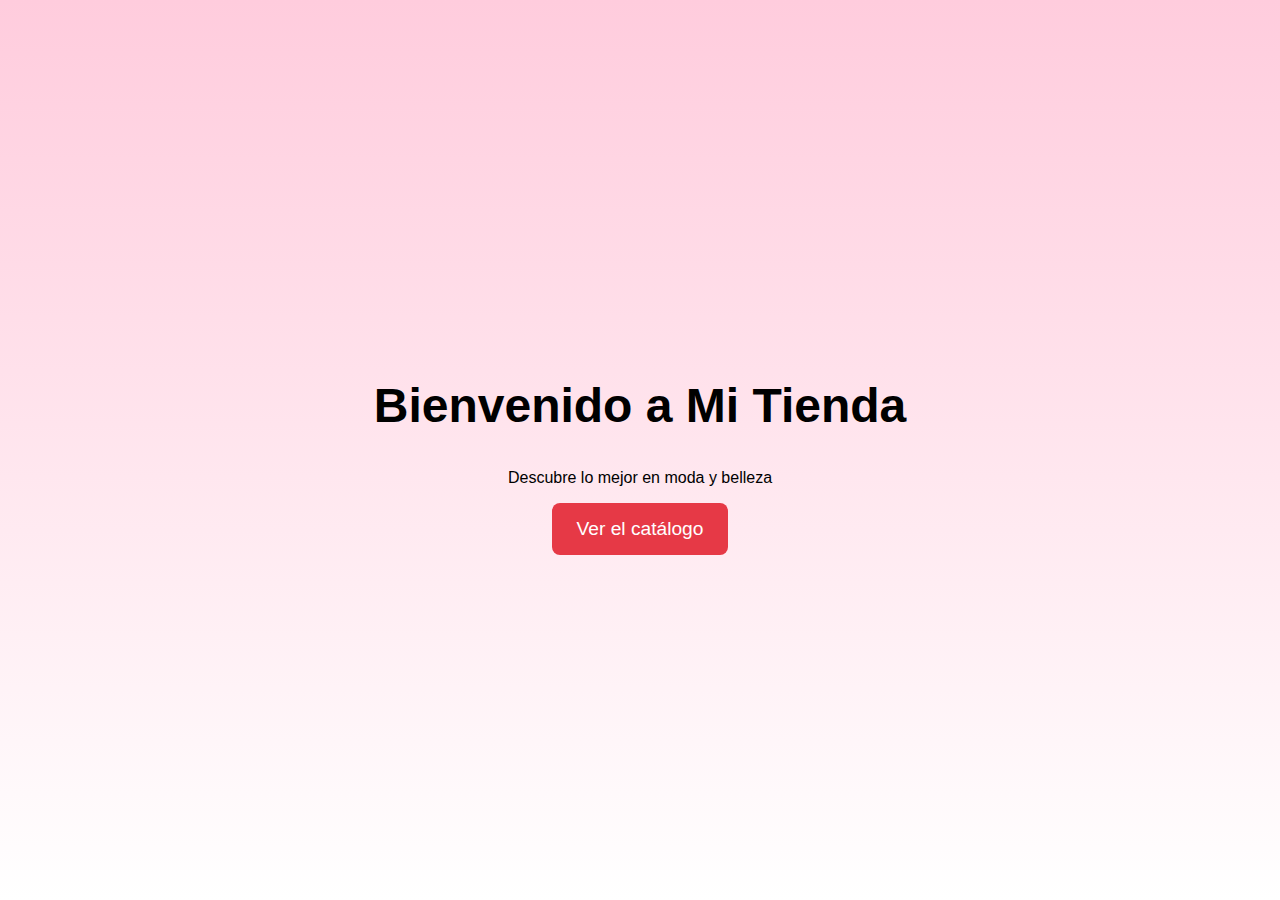
<file: index.html>
<!DOCTYPE html>
<html lang="es">
<head>
  <meta charset="UTF-8">
  <title>Tienda Online</title>
  <link rel="stylesheet" href="styles.css">
</head>
<body>

  <!-- Pantalla de Presentación -->
  <section class="presentacion">
    <h1>Bienvenido a Mi Tienda</h1>
    <p>Descubre lo mejor en moda y belleza</p>
    <a href="catalogo.html" class="boton">Ver el catálogo</a>
  </section>

</body>
</html>
</file>
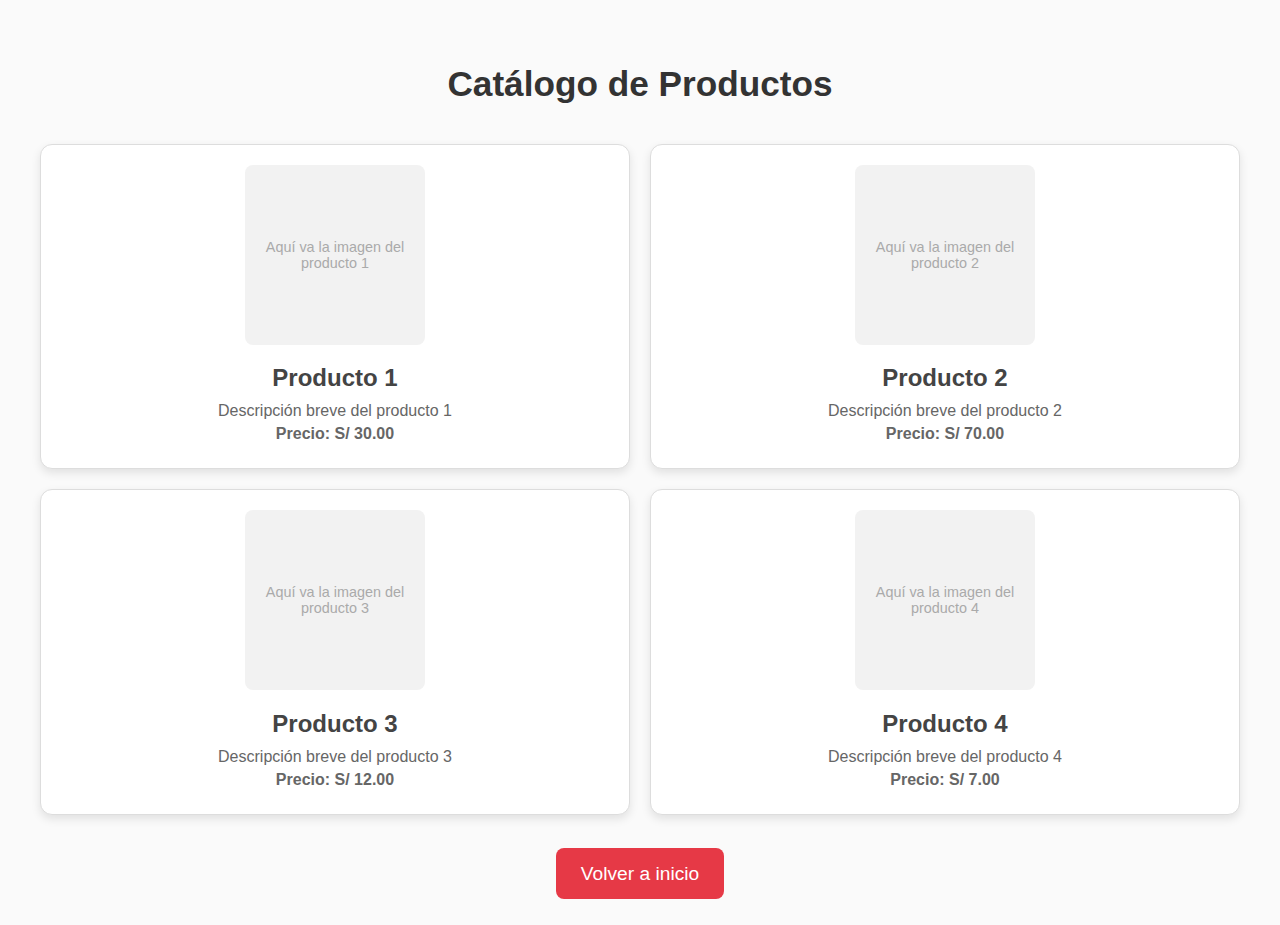
<file: catalogo.html>
<!DOCTYPE html>
<html lang="es">
<head>
  <meta charset="UTF-8">
  <title>Catálogo - Tienda Online</title>
  <link rel="stylesheet" href="styles.css">
</head>
<body>

  <!-- Catálogo -->
  <section class="catalogo">
    <h1>Catálogo de Productos</h1>

    <div class="grid-productos">

      <div class="producto">
        <div class="imagen">Aquí va la imagen del producto 1</div>
        <h2>Producto 1</h2>
        <p>Descripción breve del producto 1</p>
        <p><b>Precio: S/ 30.00</b></p>
      </div>

      <div class="producto">
        <div class="imagen">Aquí va la imagen del producto 2</div>
        <h2>Producto 2</h2>
        <p>Descripción breve del producto 2</p>
        <p><b>Precio: S/ 70.00</b></p>
      </div>

      <div class="producto">
        <div class="imagen">Aquí va la imagen del producto 3</div>
        <h2>Producto 3</h2>
        <p>Descripción breve del producto 3</p>
        <p><b>Precio: S/ 12.00</b></p>
      </div>

      <div class="producto">
        <div class="imagen">Aquí va la imagen del producto 4</div>
        <h2>Producto 4</h2>
        <p>Descripción breve del producto 4</p>
        <p><b>Precio: S/ 7.00</b></p>
      </div>

    </div>

    <br>
    <div class="volver">
      <a href="index.html" class="boton">Volver a inicio</a>
    </div>
  </section>

</body>
</html>
</file>
<file: styles.css>
body {
  margin: 0;
  font-family: Arial, sans-serif;
  background-color: #fafafa;
}

/* Pantalla de presentación */
.presentacion {
  height: 100vh;
  background: linear-gradient(to bottom, #ffccdd, #fff);
  display: flex;
  flex-direction: column;
  align-items: center;
  justify-content: center;
  text-align: center;
}

.presentacion h1 {
  font-size: 3em;
  margin-bottom: 20px;
}

.boton {
  background-color: #e63946;
  color: white;
  padding: 15px 25px;
  border: none;
  border-radius: 8px;
  font-size: 1.2em;
  cursor: pointer;
  text-decoration: none;
  transition: 0.3s;
}

.boton:hover {
  background-color: #d62828;
}

/* Catálogo */
.catalogo {
  padding: 40px;
}

.catalogo h1 {
  text-align: center;
  margin-bottom: 40px;
  font-size: 2.2em;
  color: #333;
}

/* Grid de productos */
.grid-productos {
  display: grid;
  grid-template-columns: repeat(2, 1fr);
  gap: 20px;
}

.producto {
  background: #fff;
  border: 1px solid #ddd;
  border-radius: 12px;
  padding: 20px;
  text-align: center;
  box-shadow: 0px 4px 10px rgba(0,0,0,0.1);
  transition: transform 0.2s;
}

.producto:hover {
  transform: translateY(-5px);
}

.producto h2 {
  margin-bottom: 10px;
  color: #444;
}

.producto p {
  margin: 5px 0;
  color: #666;
}

.producto .imagen {
  width: 180px;
  height: 180px;
  margin: 0 auto 15px;
  background-color: #f2f2f2;
  display: flex;
  align-items: center;
  justify-content: center;
  color: #aaa;
  border-radius: 8px;
  font-size: 0.9em;
}

/* Botón de volver */
.volver {
  text-align: center;
  margin-top: 30px;
}
</file>
